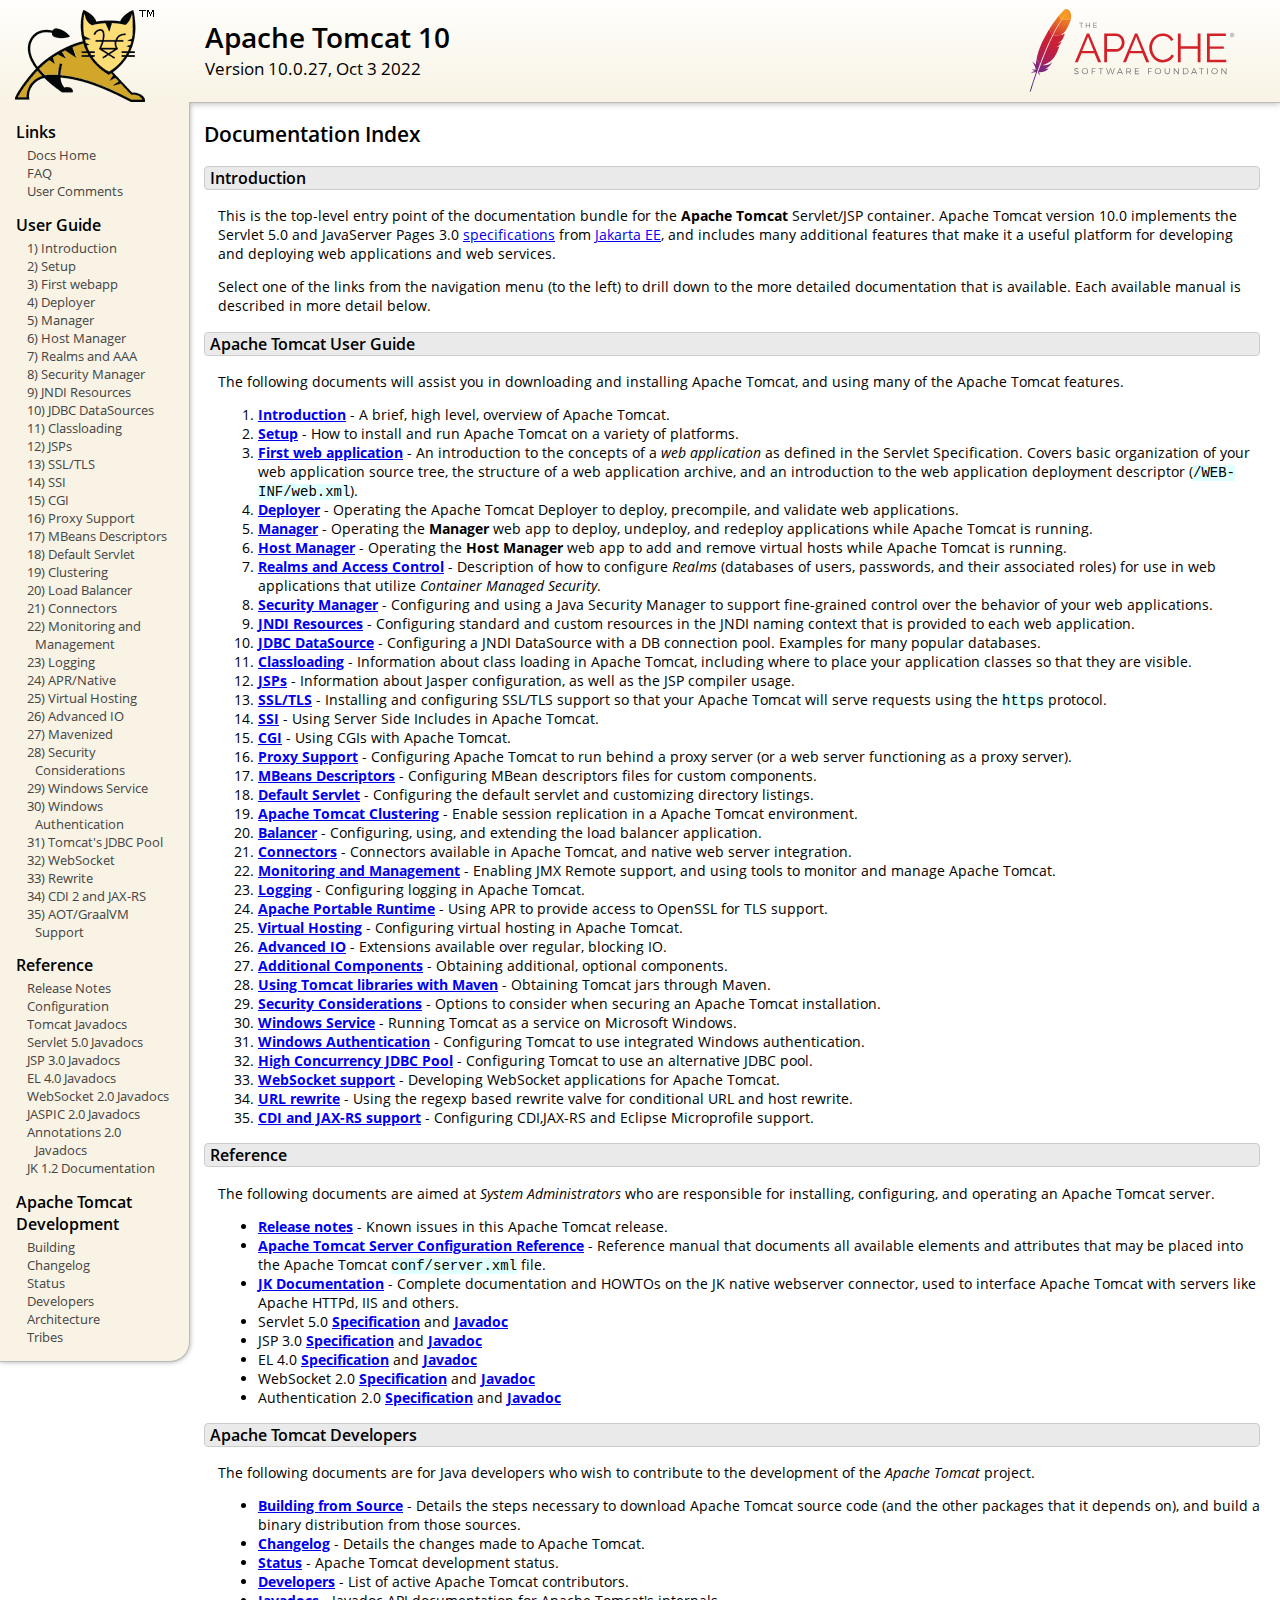
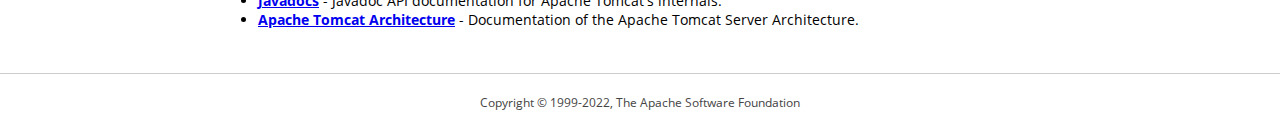
<file: apache-tomcat-10.0.27/webapps/docs/index.html>
<!DOCTYPE html SYSTEM "about:legacy-compat">
<html lang="en"><head><META http-equiv="Content-Type" content="text/html; charset=UTF-8"><link href="./images/docs-stylesheet.css" rel="stylesheet" type="text/css"><title>Apache Tomcat 10 (10.0.27) - Documentation Index</title><meta name="author" content="Craig R. McClanahan"><meta name="author" content="Remy Maucherat"><meta name="author" content="Yoav Shapira"></head><body><div id="wrapper"><header><div id="header"><div><div><div class="logo noPrint"><a href="https://tomcat.apache.org/"><img alt="Tomcat Home" src="./images/tomcat.png"></a></div><div style="height: 1px;"></div><div class="asfLogo noPrint"><a href="https://www.apache.org/" target="_blank"><img src="./images/asf-logo.svg" alt="The Apache Software Foundation" style="width: 266px; height: 83px;"></a></div><h1>Apache Tomcat 10</h1><div class="versionInfo">
            Version 10.0.27,
            <time datetime="2022-10-03">Oct 3 2022</time></div><div style="height: 1px;"></div><div style="clear: left;"></div></div></div></div></header><div id="middle"><div><div id="mainLeft" class="noprint"><div><nav><div><h2>Links</h2><ul><li><a href="index.html">Docs Home</a></li><li><a href="https://cwiki.apache.org/confluence/display/TOMCAT/FAQ">FAQ</a></li><li><a href="#comments_section">User Comments</a></li></ul></div><div><h2>User Guide</h2><ul><li><a href="introduction.html">1) Introduction</a></li><li><a href="setup.html">2) Setup</a></li><li><a href="appdev/index.html">3) First webapp</a></li><li><a href="deployer-howto.html">4) Deployer</a></li><li><a href="manager-howto.html">5) Manager</a></li><li><a href="host-manager-howto.html">6) Host Manager</a></li><li><a href="realm-howto.html">7) Realms and AAA</a></li><li><a href="security-manager-howto.html">8) Security Manager</a></li><li><a href="jndi-resources-howto.html">9) JNDI Resources</a></li><li><a href="jndi-datasource-examples-howto.html">10) JDBC DataSources</a></li><li><a href="class-loader-howto.html">11) Classloading</a></li><li><a href="jasper-howto.html">12) JSPs</a></li><li><a href="ssl-howto.html">13) SSL/TLS</a></li><li><a href="ssi-howto.html">14) SSI</a></li><li><a href="cgi-howto.html">15) CGI</a></li><li><a href="proxy-howto.html">16) Proxy Support</a></li><li><a href="mbeans-descriptors-howto.html">17) MBeans Descriptors</a></li><li><a href="default-servlet.html">18) Default Servlet</a></li><li><a href="cluster-howto.html">19) Clustering</a></li><li><a href="balancer-howto.html">20) Load Balancer</a></li><li><a href="connectors.html">21) Connectors</a></li><li><a href="monitoring.html">22) Monitoring and Management</a></li><li><a href="logging.html">23) Logging</a></li><li><a href="apr.html">24) APR/Native</a></li><li><a href="virtual-hosting-howto.html">25) Virtual Hosting</a></li><li><a href="aio.html">26) Advanced IO</a></li><li><a href="maven-jars.html">27) Mavenized</a></li><li><a href="security-howto.html">28) Security Considerations</a></li><li><a href="windows-service-howto.html">29) Windows Service</a></li><li><a href="windows-auth-howto.html">30) Windows Authentication</a></li><li><a href="jdbc-pool.html">31) Tomcat's JDBC Pool</a></li><li><a href="web-socket-howto.html">32) WebSocket</a></li><li><a href="rewrite.html">33) Rewrite</a></li><li><a href="cdi.html">34) CDI 2 and JAX-RS</a></li><li><a href="graal.html">35) AOT/GraalVM Support</a></li></ul></div><div><h2>Reference</h2><ul><li><a href="RELEASE-NOTES.txt">Release Notes</a></li><li><a href="config/index.html">Configuration</a></li><li><a href="api/index.html">Tomcat Javadocs</a></li><li><a href="servletapi/index.html">Servlet 5.0 Javadocs</a></li><li><a href="jspapi/index.html">JSP 3.0 Javadocs</a></li><li><a href="elapi/index.html">EL 4.0 Javadocs</a></li><li><a href="websocketapi/index.html">WebSocket 2.0 Javadocs</a></li><li><a href="jaspicapi/index.html">JASPIC 2.0 Javadocs</a></li><li><a href="annotationapi/index.html">Annotations 2.0 Javadocs</a></li><li><a href="https://tomcat.apache.org/connectors-doc/">JK 1.2 Documentation</a></li></ul></div><div><h2>Apache Tomcat Development</h2><ul><li><a href="building.html">Building</a></li><li><a href="changelog.html">Changelog</a></li><li><a href="https://cwiki.apache.org/confluence/display/TOMCAT/Tomcat+Versions">Status</a></li><li><a href="developers.html">Developers</a></li><li><a href="architecture/index.html">Architecture</a></li><li><a href="tribes/introduction.html">Tribes</a></li></ul></div></nav></div></div><div id="mainRight"><div id="content"><h2>Documentation Index</h2><h3 id="Introduction">Introduction</h3><div class="text">

<p>This is the top-level entry point of the documentation bundle for the
<strong>Apache Tomcat</strong> Servlet/JSP container.  Apache Tomcat version
10.0 implements the Servlet 5.0 and JavaServer Pages 3.0
<a href="https://cwiki.apache.org/confluence/display/TOMCAT/Specifications">specifications</a> from
<a href="https://jakarta.ee/">Jakarta EE</a>, and includes many
additional features that make it a useful platform for developing and deploying
web applications and web services.</p>

<p>Select one of the links from the navigation menu (to the left) to drill
down to the more detailed documentation that is available.  Each available
manual is described in more detail below.</p>

</div><h3 id="Apache_Tomcat_User_Guide">Apache Tomcat User Guide</h3><div class="text">

<p>The following documents will assist you in downloading and installing
Apache Tomcat, and using many of the Apache Tomcat features.</p>

<ol>
<li><a href="introduction.html"><strong>Introduction</strong></a> - A
    brief, high level, overview of Apache Tomcat.</li>
<li><a href="setup.html"><strong>Setup</strong></a> - How to install and run
    Apache Tomcat on a variety of platforms.</li>
<li><a href="appdev/index.html"><strong>First web application</strong></a>
    - An introduction to the concepts of a <em>web application</em> as defined
    in the Servlet Specification.  Covers basic organization of your web application
    source tree, the structure of a web application archive, and an
    introduction to the web application deployment descriptor
    (<code>/WEB-INF/web.xml</code>).</li>
<li><a href="deployer-howto.html"><strong>Deployer</strong></a> -
    Operating the Apache Tomcat Deployer to deploy, precompile, and validate web
    applications.</li>
<li><a href="manager-howto.html"><strong>Manager</strong></a> -
    Operating the <strong>Manager</strong> web app to deploy, undeploy, and
    redeploy applications while Apache Tomcat is running.</li>
<li><a href="host-manager-howto.html"><strong>Host Manager</strong></a> -
    Operating the <strong>Host Manager</strong> web app to add and remove
    virtual hosts while Apache Tomcat is running.</li>
<li><a href="realm-howto.html"><strong>Realms and Access Control</strong></a>
    - Description of how to configure <em>Realms</em> (databases of users,
    passwords, and their associated roles) for use in web applications that
    utilize <em>Container Managed Security</em>.</li>
<li><a href="security-manager-howto.html"><strong>Security Manager</strong></a>
    - Configuring and using a Java Security Manager to
    support fine-grained control over the behavior of your web applications.
    </li>
<li><a href="jndi-resources-howto.html"><strong>JNDI Resources</strong></a>
    - Configuring standard and custom resources in the JNDI naming context
    that is provided to each web application.</li>
<li><a href="jndi-datasource-examples-howto.html">
    <strong>JDBC DataSource</strong></a>
    - Configuring a JNDI DataSource with a DB connection pool.
    Examples for many popular databases.</li>
<li><a href="class-loader-howto.html"><strong>Classloading</strong></a>
    - Information about class loading in Apache Tomcat, including where to place
    your application classes so that they are visible.</li>
<li><a href="jasper-howto.html"><strong>JSPs</strong></a>
    - Information about Jasper configuration, as well as the JSP compiler
    usage.</li>
<li><a href="ssl-howto.html"><strong>SSL/TLS</strong></a> -
    Installing and configuring SSL/TLS support so that your Apache Tomcat will
    serve requests using the <code>https</code> protocol.</li>
<li><a href="ssi-howto.html"><strong>SSI</strong></a> -
    Using Server Side Includes in Apache Tomcat.</li>
<li><a href="cgi-howto.html"><strong>CGI</strong></a> -
    Using CGIs with Apache Tomcat.</li>
<li><a href="proxy-howto.html"><strong>Proxy Support</strong></a> -
    Configuring Apache Tomcat to run behind a proxy server (or a web server
    functioning as a proxy server).</li>
<li><a href="mbeans-descriptors-howto.html"><strong>MBeans Descriptors</strong></a> -
    Configuring MBean descriptors files for custom components.</li>
<li><a href="default-servlet.html"><strong>Default Servlet</strong></a> -
    Configuring the default servlet and customizing directory listings.</li>
<li><a href="cluster-howto.html"><strong>Apache Tomcat Clustering</strong></a> -
    Enable session replication in a Apache Tomcat environment.</li>
<li><a href="balancer-howto.html"><strong>Balancer</strong></a> -
    Configuring, using, and extending the load balancer application.</li>
<li><a href="connectors.html"><strong>Connectors</strong></a> -
    Connectors available in Apache Tomcat, and native web server integration.</li>
<li><a href="monitoring.html"><strong>Monitoring and Management</strong></a> -
    Enabling JMX Remote support, and using tools to monitor and manage Apache Tomcat.</li>
<li><a href="logging.html"><strong>Logging</strong></a> -
    Configuring logging in Apache Tomcat.</li>
<li><a href="apr.html"><strong>Apache Portable Runtime</strong></a> -
    Using APR to provide access to OpenSSL for TLS support.</li>
<li><a href="virtual-hosting-howto.html"><strong>Virtual Hosting</strong></a> -
    Configuring virtual hosting in Apache Tomcat.</li>
<li><a href="aio.html"><strong>Advanced IO</strong></a> -
    Extensions available over regular, blocking IO.</li>
<li><a href="extras.html"><strong>Additional Components</strong></a> -
    Obtaining additional, optional components.</li>
<li><a href="maven-jars.html"><strong>Using Tomcat libraries with Maven</strong></a> -
    Obtaining Tomcat jars through Maven.</li>
<li><a href="security-howto.html"><strong>Security Considerations</strong></a> -
    Options to consider when securing an Apache Tomcat installation.</li>
<li><a href="windows-service-howto.html"><strong>Windows Service</strong></a> -
    Running Tomcat as a service on Microsoft Windows.</li>
<li><a href="windows-auth-howto.html"><strong>Windows Authentication</strong></a> -
    Configuring Tomcat to use integrated Windows authentication.</li>
<li><a href="jdbc-pool.html"><strong>High Concurrency JDBC Pool</strong></a> -
    Configuring Tomcat to use an alternative JDBC pool.</li>
<li><a href="web-socket-howto.html"><strong>WebSocket support</strong></a> -
    Developing WebSocket applications for Apache Tomcat.</li>
<li><a href="rewrite.html"><strong>URL rewrite</strong></a> -
    Using the regexp based rewrite valve for conditional URL and host rewrite.</li>
<li><a href="cdi.html"><strong>CDI and JAX-RS support</strong></a> -
    Configuring CDI,JAX-RS and Eclipse Microprofile support.</li>
</ol>

</div><h3 id="Reference">Reference</h3><div class="text">

<p>The following documents are aimed at <em>System Administrators</em> who
are responsible for installing, configuring, and operating an Apache Tomcat server.
</p>
<ul>
<li><a href="RELEASE-NOTES.txt"><strong>Release notes</strong></a>
    - Known issues in this Apache Tomcat release.
    </li>
<li><a href="config/index.html"><strong>Apache Tomcat Server Configuration Reference</strong></a>
    - Reference manual that documents all available elements and attributes
      that may be placed into the Apache Tomcat <code>conf/server.xml</code> file.
    </li>
<li><a href="https://tomcat.apache.org/connectors-doc/index.html"><strong>JK Documentation</strong></a>
    - Complete documentation and HOWTOs on the JK native webserver connector,
      used to interface Apache Tomcat with servers like Apache HTTPd, IIS
      and others.</li>
<li>Servlet 5.0
    <a href="https://jakarta.ee/specifications/servlet/5.0/">
    <strong>Specification</strong></a> and
    <a href="https://jakarta.ee/specifications/servlet/5.0/apidocs">
    <strong>Javadoc</strong></a>
    </li>
<li>JSP 3.0
    <a href="https://jakarta.ee/specifications/pages/3.0/">
    <strong>Specification</strong></a> and
    <a href="https://jakarta.ee/specifications/pages/3.0/apidocs">
    <strong>Javadoc</strong></a>
    </li>
<li>EL 4.0
    <a href="https://jakarta.ee/specifications/expression-language/4.0/">
    <strong>Specification</strong></a> and
    <a href="https://jakarta.ee/specifications/expression-language/4.0/apidocs">
    <strong>Javadoc</strong></a>
    </li>
<li>WebSocket 2.0
    <a href="https://jakarta.ee/specifications/websocket/2.0/">
    <strong>Specification</strong></a> and
    <a href="https://jakarta.ee/specifications/websocket/2.0/apidocs">
    <strong>Javadoc</strong></a>
    </li>
<li>Authentication 2.0
    <a href="https://jakarta.ee/specifications/authentication/2.0/">
    <strong>Specification</strong></a> and
    <a href="https://jakarta.ee/specifications/authentication/2.0/apidocs">
    <strong>Javadoc</strong></a>
    </li>
</ul>

</div><h3 id="Apache_Tomcat_Developers">Apache Tomcat Developers</h3><div class="text">

<p>The following documents are for Java developers who wish to contribute to
the development of the <em>Apache Tomcat</em> project.</p>
<ul>
<li><a href="building.html"><strong>Building from Source</strong></a> -
    Details the steps necessary to download Apache Tomcat source code (and the
    other packages that it depends on), and build a binary distribution from
    those sources.
    </li>
<li><a href="changelog.html"><strong>Changelog</strong></a> - Details the
    changes made to Apache Tomcat.
    </li>
<li><a href="https://wiki.apache.org/tomcat/TomcatVersions"><strong>Status</strong></a> -
    Apache Tomcat development status.
    </li>
<li><a href="developers.html"><strong>Developers</strong></a> - List of active
    Apache Tomcat contributors.
    </li>
<li><a href="api/index.html"><strong>Javadocs</strong></a>
    - Javadoc API documentation for Apache Tomcat's internals.</li>
<li><a href="architecture/index.html"><strong>Apache Tomcat Architecture</strong></a>
    - Documentation of the Apache Tomcat Server Architecture.</li>
</ul>

</div></div></div></div></div><footer><div id="footer">
    Copyright &copy; 1999-2022, The Apache Software Foundation
    </div></footer></div></body></html>
</file>
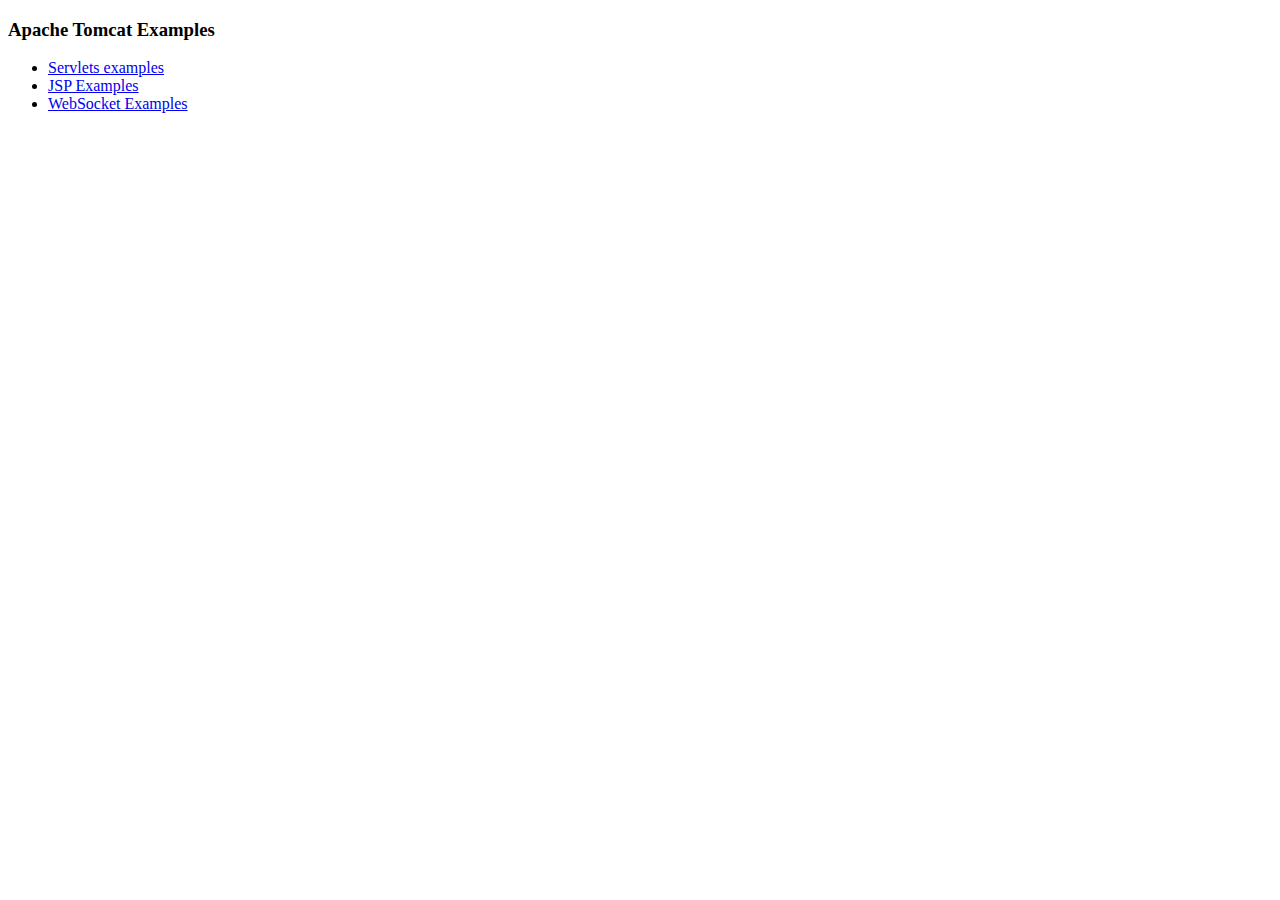
<file: apache-tomcat-10.0.27/webapps/examples/index.html>
<!--
  Licensed to the Apache Software Foundation (ASF) under one or more
  contributor license agreements.  See the NOTICE file distributed with
  this work for additional information regarding copyright ownership.
  The ASF licenses this file to You under the Apache License, Version 2.0
  (the "License"); you may not use this file except in compliance with
  the License.  You may obtain a copy of the License at

      http://www.apache.org/licenses/LICENSE-2.0

  Unless required by applicable law or agreed to in writing, software
  distributed under the License is distributed on an "AS IS" BASIS,
  WITHOUT WARRANTIES OR CONDITIONS OF ANY KIND, either express or implied.
  See the License for the specific language governing permissions and
  limitations under the License.
-->
<!DOCTYPE HTML><html lang="en"><head>
<meta charset="UTF-8">
<title>Apache Tomcat Examples</title>
</head>
<body>
<p>
<h3>Apache Tomcat Examples</H3>
<p></p>
<ul>
<li><a href="servlets">Servlets examples</a></li>
<li><a href="jsp">JSP Examples</a></li>
<li><a href="websocket/index.xhtml">WebSocket Examples</a></li>
</ul>
</body></html>
</file>
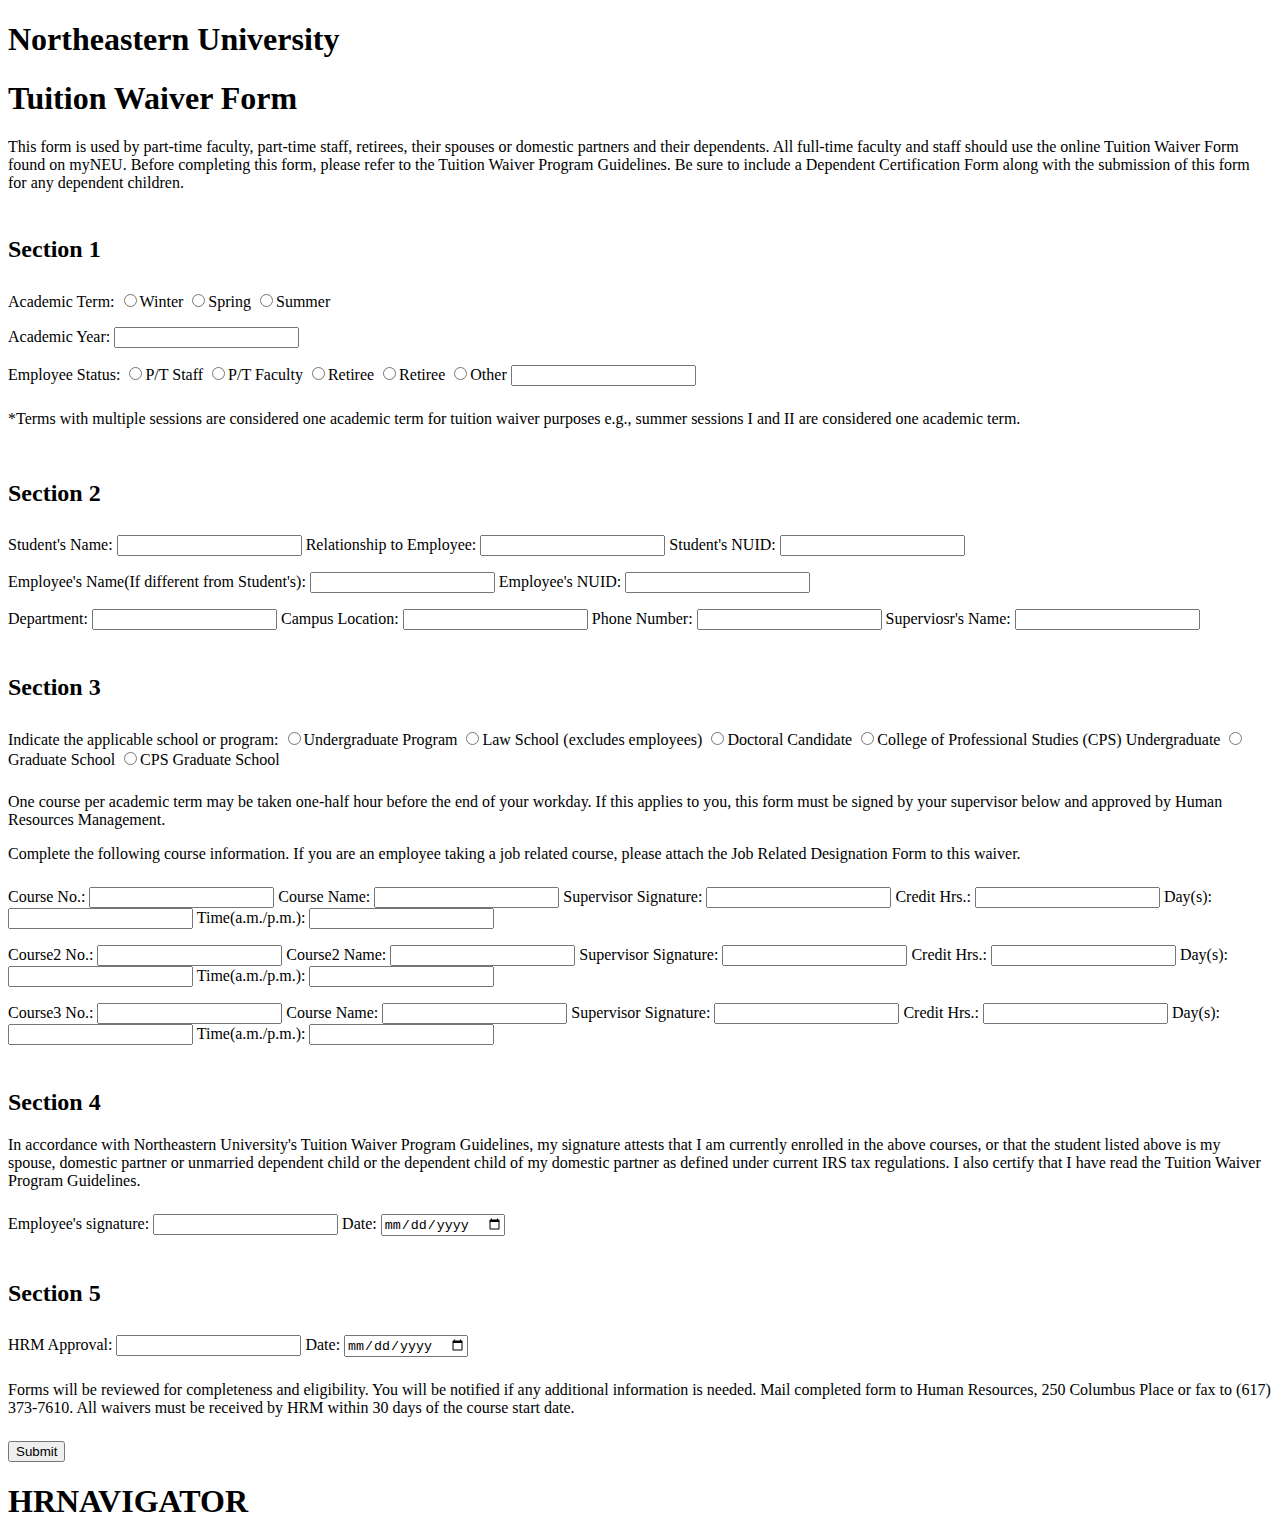
<file: Assignment1/webapps/Part4/index.html>
<!DOCTYPE html>
<html lang="en">
<head>
    <meta charset="UTF-8">
    <meta http-equiv="X-UA-Compatible" content="IE=edge">
    <meta name="viewport" content="width=device-width, initial-scale=1.0">
    <title>Part4</title>
    <link rel="stylesheet" href="./part4.css">
</head>
<body>
    <header>
        <h1 class="header__heading1">Northeastern University</h1>
        <h1 class="header__heading2">Tuition Waiver Form</h1>
        <p>This form is used by part-time faculty, part-time staff, retirees, their spouses or domestic partners and their dependents.
            All full-time faculty and staff should use the online Tuition Waiver Form found on myNEU. Before completing this form,
            please refer to the Tuition Waiver Program Guidelines. Be sure to include a Dependent Certification Form along with
            the submission of this form for any dependent children.</p>
    </header>
    <main>
        <form action="Form Submitted" method="post">
            <div class="section1">
                <h2>Section 1</h2>
                <div class="academic_term">
                    Academic Term:
                    <label for="academic_term--winter">
                        <input type="radio" id="academic_term--winter" name="Academic Term" value="Winter">Winter
                    </label>
                    <label for="academic_term--spring">
                        <input type="radio" id="academic_term--spring" name="Academic Term" value="Spring">Spring
                    </label>
                    <label for="academic_term--summer">
                        <input type="radio" id="academic_term--summer" name="Academic Term" value="Summer">Summer
                    </label>
                </div>
                <div class="accdemic_year">
                    <label for="academic_year">
                        Academic Year:
                        <input type="text" id="academic_year" name="Academic Year">
                    </label>
                </div>
                <div class="employee_status">
                    Employee Status:
                    <label for="P/T staff">
                        <input type="radio" id="P/T staff" name="Employee Status" value="Part time Staff">P/T Staff
                    </label>
                    <label for="P/T faculty">
                        <input type="radio" id="P/T faculty" name="Employee Status" value="Part time Faculty">P/T Faculty
                    </label>
                    <label for="retiree">
                        <input type="radio" id="retiree" name="Employee Status" value="Retiree">Retiree
                    </label>
                    <label for="retiree">
                        <input type="radio" id="retiree" name="Employee Status" value="Retiree">Retiree
                    </label>                    
                    <label for="other">
                        <input type="radio" id="other" name="Employee Status" value="other">Other
                        <label for="employee_status--other">
                            <input type="text" id="employee_status--other" name="Other Status">
                        </label>
                    </label>
                </div>
                <p>*Terms with multiple sessions are considered one academic term for tuition waiver purposes e.g., summer sessions I and II are considered one academic term.</p>
            </div>

            <div class="section2">
                <h2>Section 2</h2>
                <div>
                    <label for="student_name">
                        Student's Name:
                        <input type="text" id="student_name" name="Student's Name">
                    </label>
                    <label for="relationship_to_employee">
                        Relationship to Employee:
                        <input type="text" id="relationship_to_employee" name="Relationship to Employee">
                    </label>
                    <label for="student_NUID">
                        Student's NUID:
                        <input type="text" id="student_NUID" name="Student's NUID">
                    </label>
                </div>

                <div>
                    <label for="employee_name">
                        Employee's Name(If different from Student's):
                        <input type="text" id="employee_name" name="Employee's Name">
                    </label>
                    <label for="employee_NUID">
                        Employee's NUID:
                        <input type="text" id="employee_NUID" name="Employee's NUID">
                    </label>
                </div>

                <div>
                    <label for="department">
                        Department:
                        <input type="text" id="department" name="Department">
                    </label>
                    <label for="campus">
                        Campus Location:
                        <input type="text" id="campus" name="Campus Location">
                    </label>
                    <label for="phone_number">
                        Phone Number:
                        <input type="text" id="phone_number" name="Phone Number">
                    </label>
                    <label for="supervisor_name">
                        Superviosr's Name:
                        <input type="text" id="supervisor_name" name="Supervisor's Name">
                    </label>
                </div>

            </div>
            
            <div class="section3">
                <h2>Section 3</h2>
                <div class="school_or_program">
                    Indicate the applicable school or program:
                    <label for="undergraduate program">
                        <input type="radio" id="undergraduate program" name="Applicable School or Program" value="Undergraduate Program">Undergraduate Program
                    </label>
                    <label for="law school">
                        <input type="radio" id="law school"name="Applicable School or Program" value="Law School (excludes employees)">Law School (excludes employees)
                    </label>
                    <label for="doctoral candidate">
                        <input type="radio" id="doctoral candidate" name="Applicable School or Program" value="Doctoral Candidate">Doctoral Candidate
                    </label>
                    <label for="CPS Undergraduate">
                        <input type="radio" id="CPS Undergraduate" name="Applicable School or Program" value="College of Professional Studies (CPS) Undergraduate">College of Professional Studies (CPS) Undergraduate
                    </label>
                    <label for="graduate school">
                        <input type="radio" id="graduate school" name="Applicable School or Program" value="Graduate School">Graduate School
                    </label>
                    <label for="CPS graduate school">
                        <input type="radio" id="CPS graduate school" name="Applicable School or Program" value="CPS Graduate School">CPS Graduate School
                    </label>
                </div>
                <p>One course per academic term may be taken one-half hour before the end of your workday. If this applies to you, this
                    form must be signed by your supervisor below and approved by Human Resources Management.</p>
                <p>Complete the following course information. If you are an employee taking a job related course, please attach the Job
                    Related Designation Form to this waiver. </p>
                <div>
                    <label for="course1 no">
                        Course No.:
                        <input type="text" id="course1 no" name="Course1 No.">
                    </label>
                    <label for="course1 name">
                        Course Name:
                        <input type="text" id="course1 name" name="Course1 Name">
                    </label>
                    <label for="supervisor signature1">
                        Supervisor Signature:
                        <input type="text" id="supervisor signature1" name="Course1 Supervisor Signature">
                    </label>
                    <label for="credit hours1">
                        Credit Hrs.:
                        <input type="text" id="credit hours1" name="Course1 Credit Hours">
                    </label>
                    <label for="course1 days">
                        Day(s):
                        <input type="text" id="course1 days" name="Course1 Days">
                    </label>
                    <label for="time1">
                        Time(a.m./p.m.):
                        <input type="text" id="time1" name="Course1 Time(a.m./p.m.)">
                    </label>
                </div>
                <div>
                    <label for="course2 no">
                        Course2 No.:
                        <input type="text" id="course2 no" name="Course2 No.">
                    </label>
                    <label for="course2 name">
                        Course2 Name:
                        <input type="text" id="course2 name" name="Course2 Name">
                    </label>
                    <label for="supervisor signature2">
                        Supervisor Signature:
                        <input type="text" id="supervisor signature2" name="Course2 Supervisor Signature">
                    </label>
                    <label for="credit hours2">
                        Credit Hrs.:
                        <input type="text" id="credit hours2" name="Course2 Credit Hours">
                    </label>
                    <label for="course2 days">
                        Day(s):
                        <input type="text" id="course2 days" name="Course2 Days">
                    </label>
                    <label for="time2">
                        Time(a.m./p.m.):
                        <input type="text" id="time2" name="Course2 Time(a.m./p.m.):">
                    </label>
                </div>
                <div>
                    <label for="course3 no">
                        Course3 No.:
                        <input type="text" id="course3 no" name="Course3 No.">
                    </label>
                    <label for="course3 name">
                        Course Name:
                        <input type="text" id="course3 name" name="Course3 Name">
                    </label>
                    <label for="supervisor signature3">
                        Supervisor Signature:
                        <input type="text" id="supervisor signature3" name="Course3 Supervisor Signature">
                    </label>
                    <label for="credit hours3">
                        Credit Hrs.:
                        <input type="text" id="credit hours3" name="Course3 Credit Hours">
                    </label>
                    <label for="course3 days">
                        Day(s):
                        <input type="text" id="course3 days" name="Course3 Days">
                    </label>
                    <label for="time">
                        Time(a.m./p.m.):
                        <input type="text" id="time" name="Course3 Time(a.m./p.m.)">
                    </label>
                </div>
            </div>

            <div class="section4">
                <h2>Section 4</h2>
                <p>In accordance with Northeastern University's Tuition Waiver Program Guidelines, my signature attests that I am
                    currently enrolled in the above courses, or that the student listed above is my spouse, domestic partner or
                    unmarried dependent child or the dependent child of my domestic partner as defined under current IRS tax
                    regulations. I also certify that I have read the Tuition Waiver Program Guidelines.
                </p>
                <div>
                    <label for="employee signature">
                        Employee's signature:
                        <input type="text" id="employee signature" name="Employee's Signature">
                    </label>
                    <label for="employee signature date">
                        Date:
                        <input type="date" id="employee signature date" name="Employee's Signature Date">
                    </label>
                </div>
            </div>

            <div class="section5">
                <h2>Section 5</h2>
                <div>
                    <label for="hrm approval">
                        HRM Approval:
                        <input type="text" id="hrm approval" name="HRM Approval">
                    </label>
                    <label for="hrm approval date">
                        Date:
                        <input type="date" id="hrm approval date" name="HRM Approval Date">
                    </label>
                </div>
                <p>Forms will be reviewed for completeness and eligibility. You will be notified if any additional information is needed. Mail completed form to
                    Human Resources, 250 Columbus Place or fax to (617) 373-7610. All waivers must be received by HRM within 30 days
                    of the course start date. </p>
            </div>
            <input type="submit" value="Submit">
        </form>

    </main>
    <footer>
        <h1>HRNAVIGATOR</h1>
    </footer>
    
</body>
</html>
</file>
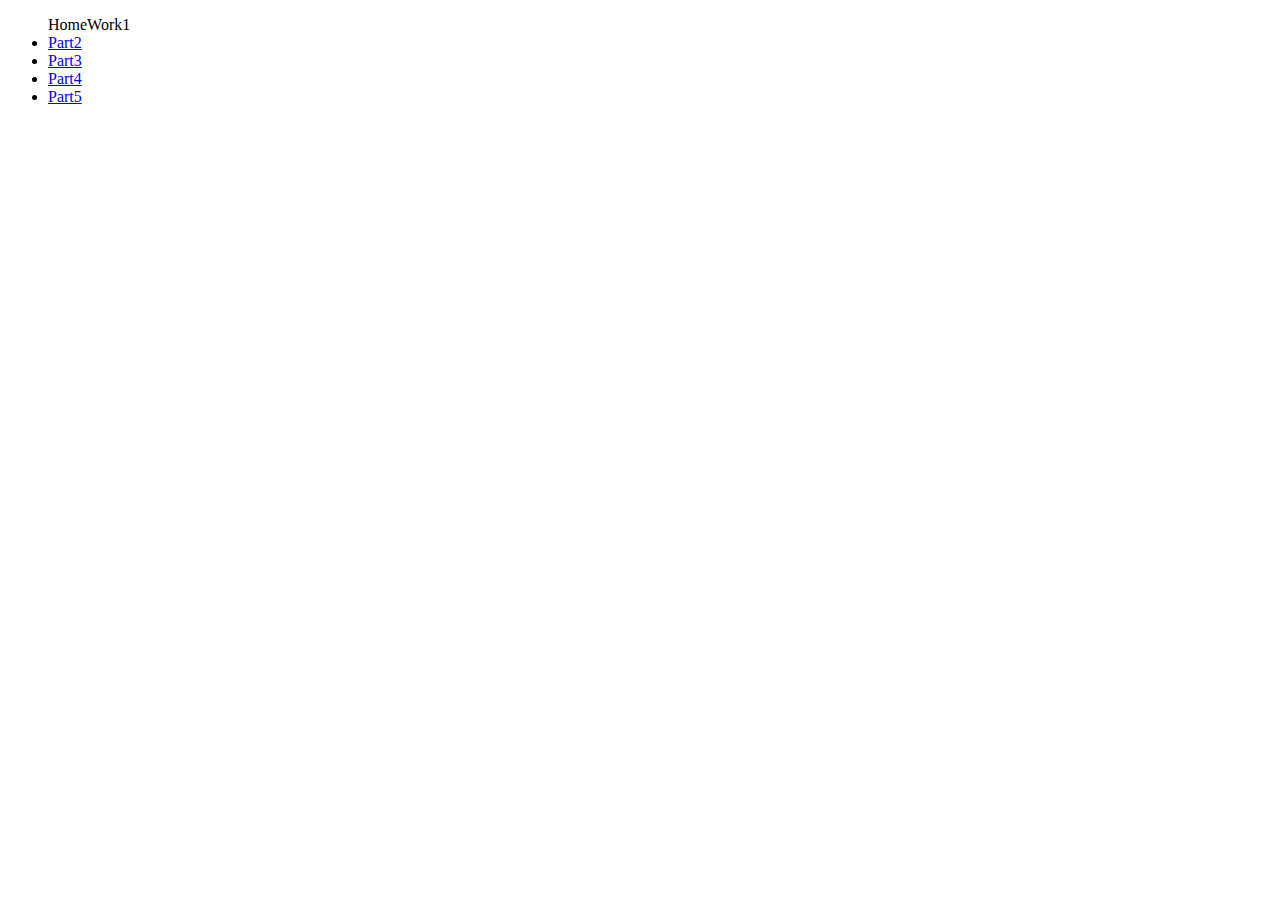
<file: Assignment1/webapps/ROOT/index.html>
<!DOCTYPE html>
<html lang="en">
<head>
    <meta charset="UTF-8">
    <meta http-equiv="X-UA-Compatible" content="IE=edge">
    <meta name="viewport" content="width=device-width, initial-scale=1.0">
    <title>HomeWork1</title>
</head>
<body>
    <main>
        <ul>
            HomeWork1
            <li><a href="Part2">Part2</a></li>
            <li><a href="Part3">Part3</a></li>
            <li><a href="Part4">Part4</a></li>
            <li><a href="Part5">Part5</a></li>
        </ul>
    </main>
</body>
</html>
</file>
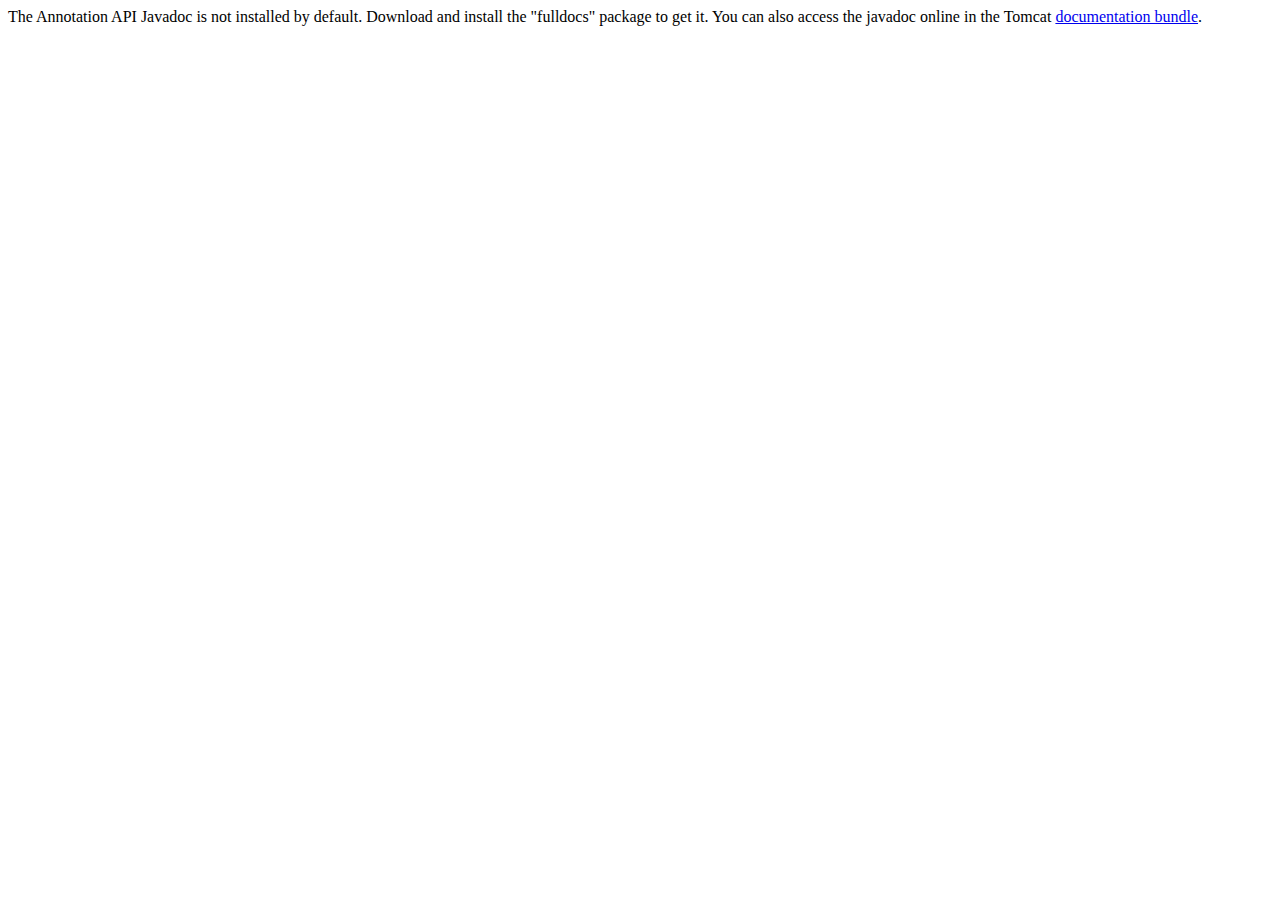
<file: apache-tomcat-10.0.27/webapps/docs/annotationapi/index.html>
<!--
  Licensed to the Apache Software Foundation (ASF) under one or more
  contributor license agreements.  See the NOTICE file distributed with
  this work for additional information regarding copyright ownership.
  The ASF licenses this file to You under the Apache License, Version 2.0
  (the "License"); you may not use this file except in compliance with
  the License.  You may obtain a copy of the License at

      http://www.apache.org/licenses/LICENSE-2.0

  Unless required by applicable law or agreed to in writing, software
  distributed under the License is distributed on an "AS IS" BASIS,
  WITHOUT WARRANTIES OR CONDITIONS OF ANY KIND, either express or implied.
  See the License for the specific language governing permissions and
  limitations under the License.
-->
<!DOCTYPE html>
<html>
<head>
    <meta charset="UTF-8" />
    <title>API docs</title>
</head>

<body>

The Annotation API Javadoc is not installed by default. Download and install
the "fulldocs" package to get it.

You can also access the javadoc online in the Tomcat
<a href="https://tomcat.apache.org/tomcat-10.0-doc/">
    documentation bundle</a>.

</body>
</html>
</file>
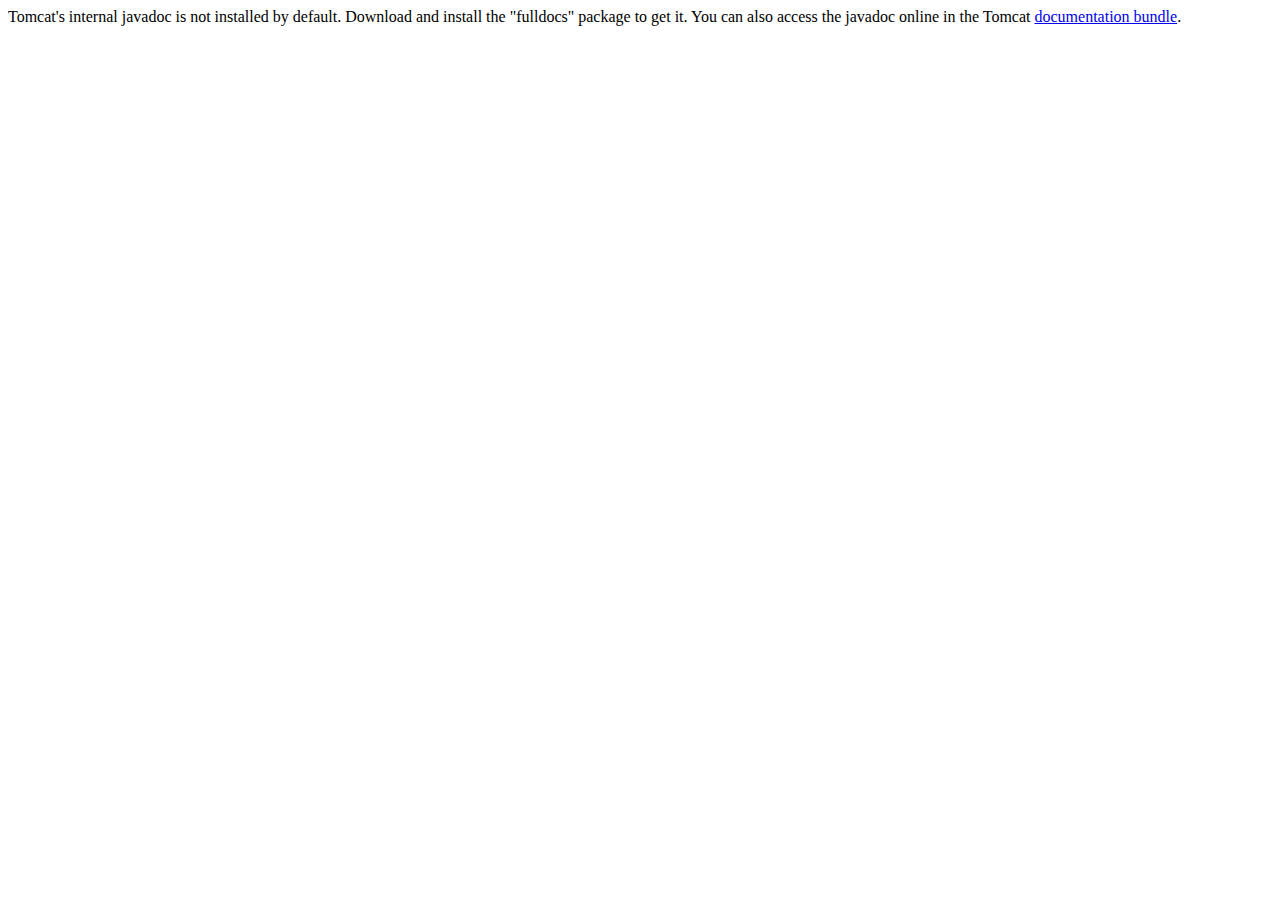
<file: apache-tomcat-10.0.27/webapps/docs/api/index.html>
<!--
  Licensed to the Apache Software Foundation (ASF) under one or more
  contributor license agreements.  See the NOTICE file distributed with
  this work for additional information regarding copyright ownership.
  The ASF licenses this file to You under the Apache License, Version 2.0
  (the "License"); you may not use this file except in compliance with
  the License.  You may obtain a copy of the License at

      http://www.apache.org/licenses/LICENSE-2.0

  Unless required by applicable law or agreed to in writing, software
  distributed under the License is distributed on an "AS IS" BASIS,
  WITHOUT WARRANTIES OR CONDITIONS OF ANY KIND, either express or implied.
  See the License for the specific language governing permissions and
  limitations under the License.
-->
<!DOCTYPE html>
<html>
    <head>
    <meta charset="UTF-8" />
    <title>API docs</title>
</head>

<body>

Tomcat's internal javadoc is not installed by default. Download and install
the "fulldocs" package to get it.

You can also access the javadoc online in the Tomcat
<a href="https://tomcat.apache.org/tomcat-10.0-doc/">
documentation bundle</a>.

</body>
</html>
</file>
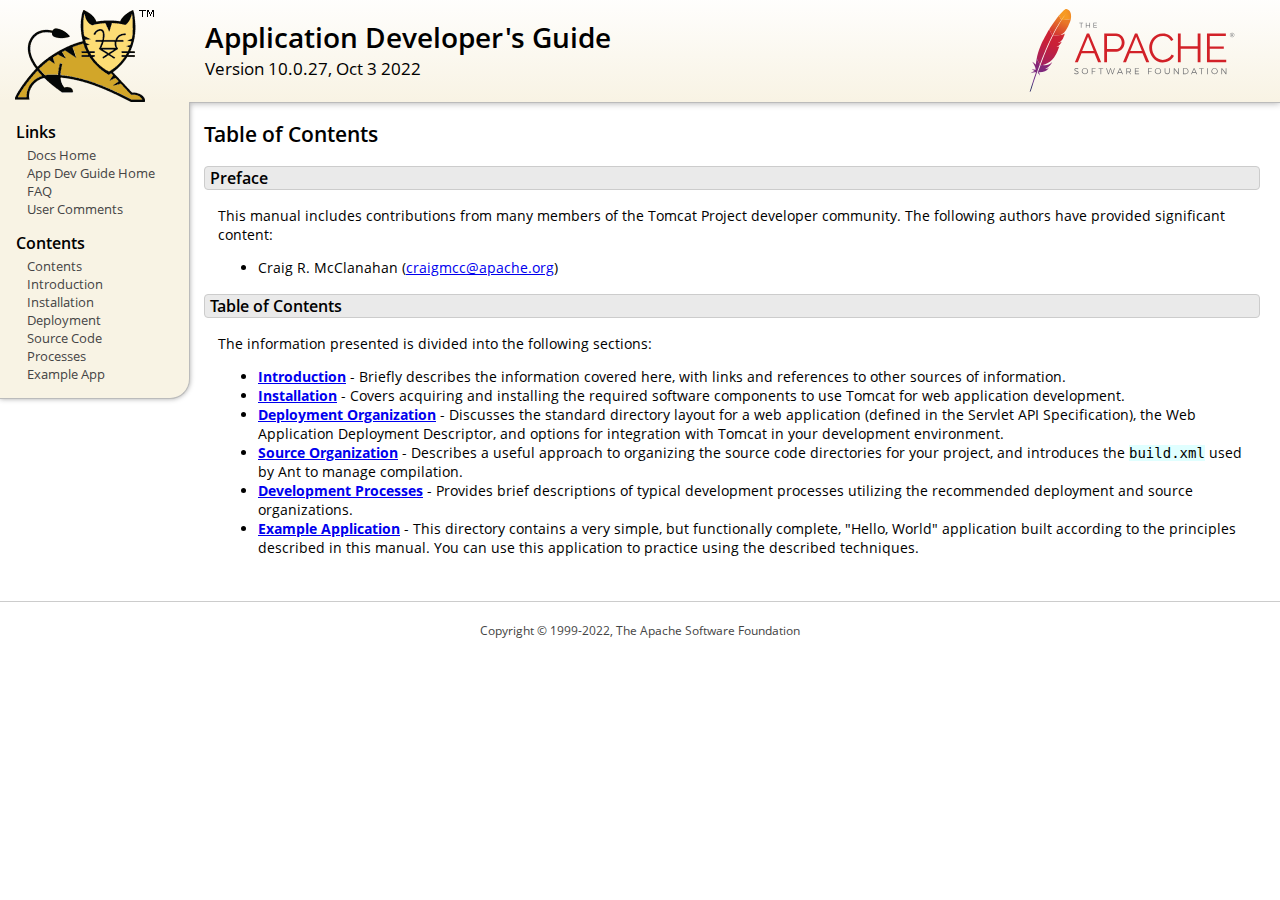
<file: apache-tomcat-10.0.27/webapps/docs/appdev/index.html>
<!DOCTYPE html SYSTEM "about:legacy-compat">
<html lang="en"><head><META http-equiv="Content-Type" content="text/html; charset=UTF-8"><link href="../images/docs-stylesheet.css" rel="stylesheet" type="text/css"><title>Application Developer's Guide (10.0.27) - Table of Contents</title><meta name="author" content="Craig R. McClanahan"></head><body><div id="wrapper"><header><div id="header"><div><div><div class="logo noPrint"><a href="https://tomcat.apache.org/"><img alt="Tomcat Home" src="../images/tomcat.png"></a></div><div style="height: 1px;"></div><div class="asfLogo noPrint"><a href="https://www.apache.org/" target="_blank"><img src="../images/asf-logo.svg" alt="The Apache Software Foundation" style="width: 266px; height: 83px;"></a></div><h1>Application Developer's Guide</h1><div class="versionInfo">
            Version 10.0.27,
            <time datetime="2022-10-03">Oct 3 2022</time></div><div style="height: 1px;"></div><div style="clear: left;"></div></div></div></div></header><div id="middle"><div><div id="mainLeft" class="noprint"><div><nav><div><h2>Links</h2><ul><li><a href="../index.html">Docs Home</a></li><li><a href="index.html">App Dev Guide Home</a></li><li><a href="https://cwiki.apache.org/confluence/display/TOMCAT/FAQ">FAQ</a></li><li><a href="#comments_section">User Comments</a></li></ul></div><div><h2>Contents</h2><ul><li><a href="index.html">Contents</a></li><li><a href="introduction.html">Introduction</a></li><li><a href="installation.html">Installation</a></li><li><a href="deployment.html">Deployment</a></li><li><a href="source.html">Source Code</a></li><li><a href="processes.html">Processes</a></li><li><a href="sample/">Example App</a></li></ul></div></nav></div></div><div id="mainRight"><div id="content"><h2>Table of Contents</h2><h3 id="Preface">Preface</h3><div class="text">

<p>This manual includes contributions from many members of the Tomcat Project
developer community.  The following authors have provided significant content:
</p>
<ul>
<li>Craig R. McClanahan
    (<a href="mailto:craigmcc@apache.org">craigmcc@apache.org</a>)</li>
</ul>

</div><h3 id="Table_of_Contents">Table of Contents</h3><div class="text">

<p>The information presented is divided into the following sections:</p>
<ul>
<li><a href="introduction.html"><strong>Introduction</strong></a> -
    Briefly describes the information covered here, with
    links and references to other sources of information.</li>
<li><a href="installation.html"><strong>Installation</strong></a> -
    Covers acquiring and installing the required software
    components to use Tomcat for web application development.</li>
<li><a href="deployment.html"><strong>Deployment Organization</strong></a> -
    Discusses the standard directory layout for a web application
    (defined in the Servlet API Specification), the Web Application
    Deployment Descriptor, and options for integration with Tomcat
    in your development environment.</li>
<li><a href="source.html"><strong>Source Organization</strong></a> -
    Describes a useful approach to organizing the source code
    directories for your project, and introduces the
    <code>build.xml</code> used by Ant to manage compilation.</li>
<li><a href="processes.html"><strong>Development Processes</strong></a> -
    Provides brief descriptions of typical development processes
    utilizing the recommended deployment and source organizations.</li>
<li><a href="sample/" target="_blank"><strong>Example Application</strong></a> -
    This directory contains a very simple, but functionally complete,
    "Hello, World" application built according to the principles
    described in this manual.  You can use this application to
    practice using the described techniques.</li>
</ul>

</div></div></div></div></div><footer><div id="footer">
    Copyright &copy; 1999-2022, The Apache Software Foundation
    </div></footer></div></body></html>
</file>
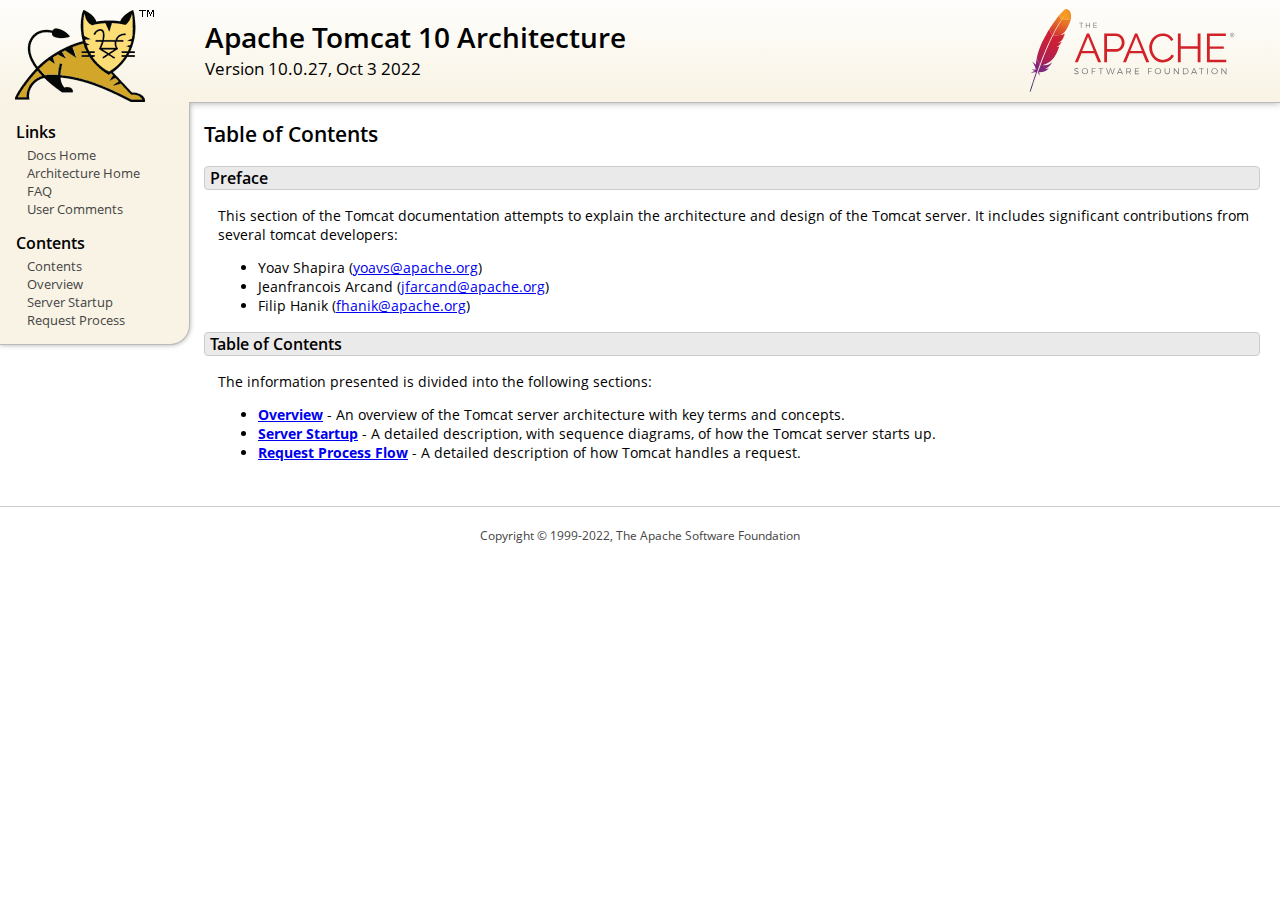
<file: apache-tomcat-10.0.27/webapps/docs/architecture/index.html>
<!DOCTYPE html SYSTEM "about:legacy-compat">
<html lang="en"><head><META http-equiv="Content-Type" content="text/html; charset=UTF-8"><link href="../images/docs-stylesheet.css" rel="stylesheet" type="text/css"><title>Apache Tomcat 10 Architecture (10.0.27) - Table of Contents</title><meta name="author" content="Yoav Shapira"></head><body><div id="wrapper"><header><div id="header"><div><div><div class="logo noPrint"><a href="https://tomcat.apache.org/"><img alt="Tomcat Home" src="../images/tomcat.png"></a></div><div style="height: 1px;"></div><div class="asfLogo noPrint"><a href="https://www.apache.org/" target="_blank"><img src="../images/asf-logo.svg" alt="The Apache Software Foundation" style="width: 266px; height: 83px;"></a></div><h1>Apache Tomcat 10 Architecture</h1><div class="versionInfo">
            Version 10.0.27,
            <time datetime="2022-10-03">Oct 3 2022</time></div><div style="height: 1px;"></div><div style="clear: left;"></div></div></div></div></header><div id="middle"><div><div id="mainLeft" class="noprint"><div><nav><div><h2>Links</h2><ul><li><a href="../index.html">Docs Home</a></li><li><a href="index.html">Architecture Home</a></li><li><a href="https://cwiki.apache.org/confluence/display/TOMCAT/FAQ">FAQ</a></li><li><a href="#comments_section">User Comments</a></li></ul></div><div><h2>Contents</h2><ul><li><a href="index.html">Contents</a></li><li><a href="overview.html">Overview</a></li><li><a href="startup.html">Server Startup</a></li><li><a href="requestProcess.html">Request Process</a></li></ul></div></nav></div></div><div id="mainRight"><div id="content"><h2>Table of Contents</h2><h3 id="Preface">Preface</h3><div class="text">

<p>This section of the Tomcat documentation attempts to explain
the architecture and design of the Tomcat server.  It includes significant
contributions from several tomcat developers:
</p>
<ul>
<li>Yoav Shapira
    (<a href="mailto:yoavs@apache.org">yoavs@apache.org</a>)</li>
<li>Jeanfrancois Arcand
    (<a href="mailto:jfarcand@apache.org">jfarcand@apache.org</a>)</li>
<li>Filip Hanik
    (<a href="mailto:fhanik@apache.org">fhanik@apache.org</a>)</li>
</ul>

</div><h3 id="Table_of_Contents">Table of Contents</h3><div class="text">

<p>The information presented is divided into the following sections:</p>
<ul>
<li><a href="overview.html"><strong>Overview</strong></a> -
    An overview of the Tomcat server architecture with key terms
    and concepts.</li>
<li><a href="startup.html"><strong>Server Startup</strong></a> -
    A detailed description, with sequence diagrams, of how the Tomcat
    server starts up.</li>
<li><a href="requestProcess.html"><strong>Request Process Flow</strong></a> -
    A detailed description of how Tomcat handles a request.</li>
</ul>

</div></div></div></div></div><footer><div id="footer">
    Copyright &copy; 1999-2022, The Apache Software Foundation
    </div></footer></div></body></html>
</file>
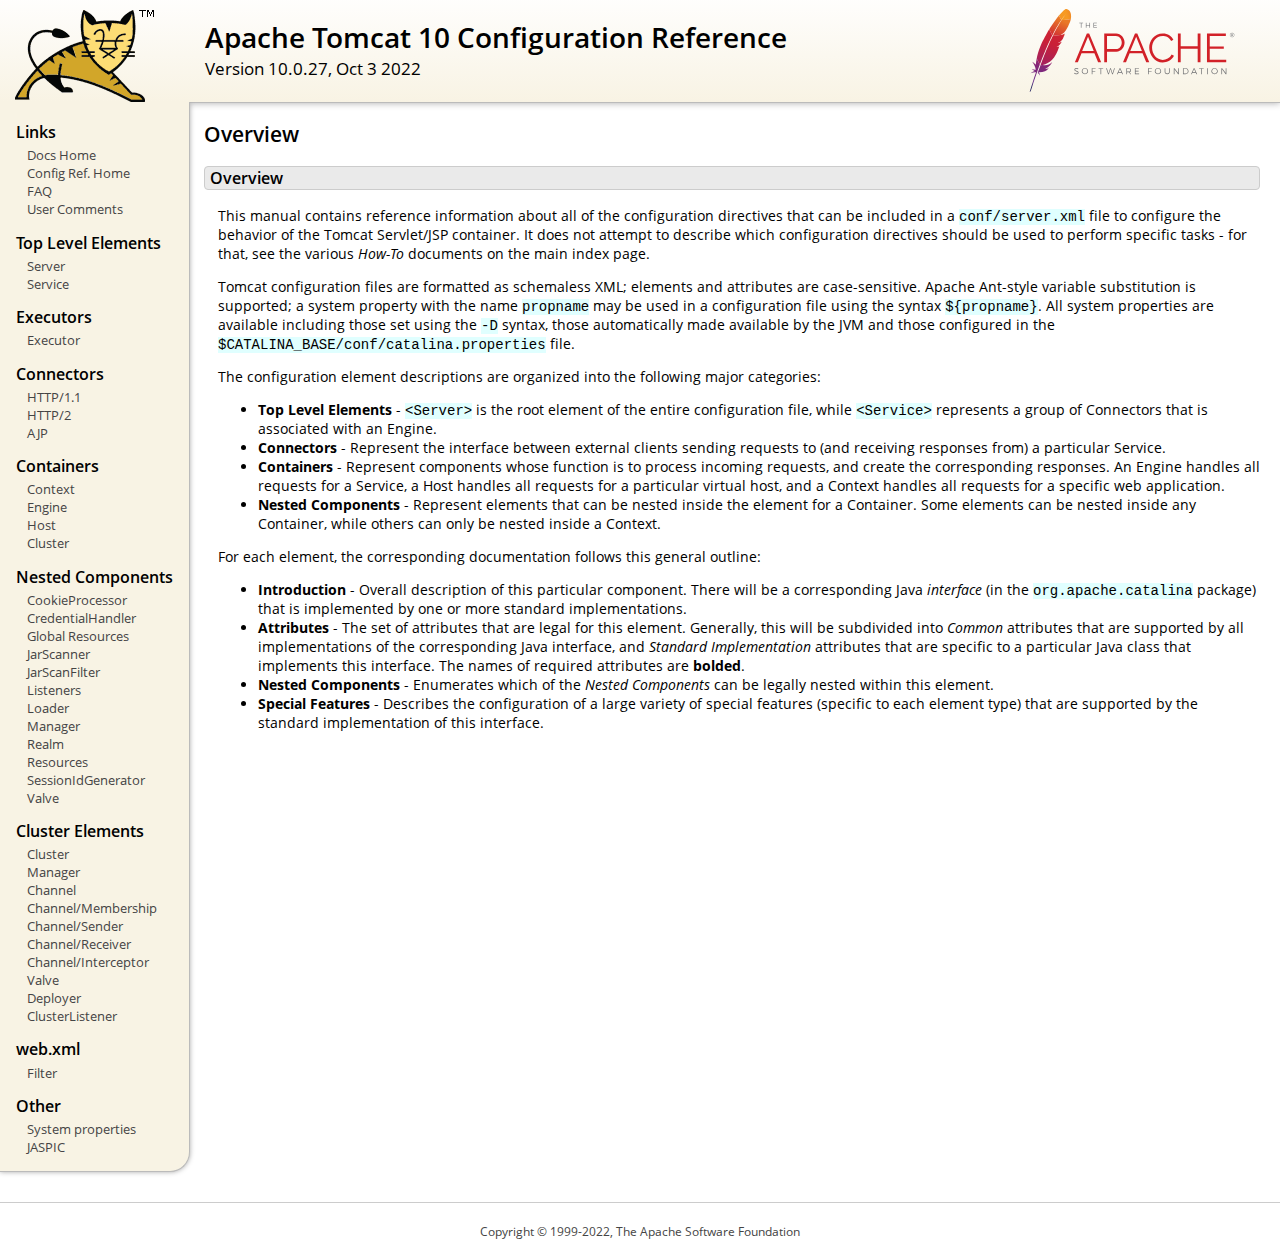
<file: apache-tomcat-10.0.27/webapps/docs/config/index.html>
<!DOCTYPE html SYSTEM "about:legacy-compat">
<html lang="en"><head><META http-equiv="Content-Type" content="text/html; charset=UTF-8"><link href="../images/docs-stylesheet.css" rel="stylesheet" type="text/css"><title>Apache Tomcat 10 Configuration Reference (10.0.27) - Overview</title><meta name="author" content="Craig R. McClanahan"></head><body><div id="wrapper"><header><div id="header"><div><div><div class="logo noPrint"><a href="https://tomcat.apache.org/"><img alt="Tomcat Home" src="../images/tomcat.png"></a></div><div style="height: 1px;"></div><div class="asfLogo noPrint"><a href="https://www.apache.org/" target="_blank"><img src="../images/asf-logo.svg" alt="The Apache Software Foundation" style="width: 266px; height: 83px;"></a></div><h1>Apache Tomcat 10 Configuration Reference</h1><div class="versionInfo">
            Version 10.0.27,
            <time datetime="2022-10-03">Oct 3 2022</time></div><div style="height: 1px;"></div><div style="clear: left;"></div></div></div></div></header><div id="middle"><div><div id="mainLeft" class="noprint"><div><nav><div><h2>Links</h2><ul><li><a href="../index.html">Docs Home</a></li><li><a href="index.html">Config Ref. Home</a></li><li><a href="https://cwiki.apache.org/confluence/display/TOMCAT/FAQ">FAQ</a></li><li><a href="#comments_section">User Comments</a></li></ul></div><div><h2>Top Level Elements</h2><ul><li><a href="server.html">Server</a></li><li><a href="service.html">Service</a></li></ul></div><div><h2>Executors</h2><ul><li><a href="executor.html">Executor</a></li></ul></div><div><h2>Connectors</h2><ul><li><a href="http.html">HTTP/1.1</a></li><li><a href="http2.html">HTTP/2</a></li><li><a href="ajp.html">AJP</a></li></ul></div><div><h2>Containers</h2><ul><li><a href="context.html">Context</a></li><li><a href="engine.html">Engine</a></li><li><a href="host.html">Host</a></li><li><a href="cluster.html">Cluster</a></li></ul></div><div><h2>Nested Components</h2><ul><li><a href="cookie-processor.html">CookieProcessor</a></li><li><a href="credentialhandler.html">CredentialHandler</a></li><li><a href="globalresources.html">Global Resources</a></li><li><a href="jar-scanner.html">JarScanner</a></li><li><a href="jar-scan-filter.html">JarScanFilter</a></li><li><a href="listeners.html">Listeners</a></li><li><a href="loader.html">Loader</a></li><li><a href="manager.html">Manager</a></li><li><a href="realm.html">Realm</a></li><li><a href="resources.html">Resources</a></li><li><a href="sessionidgenerator.html">SessionIdGenerator</a></li><li><a href="valve.html">Valve</a></li></ul></div><div><h2>Cluster Elements</h2><ul><li><a href="cluster.html">Cluster</a></li><li><a href="cluster-manager.html">Manager</a></li><li><a href="cluster-channel.html">Channel</a></li><li><a href="cluster-membership.html">Channel/Membership</a></li><li><a href="cluster-sender.html">Channel/Sender</a></li><li><a href="cluster-receiver.html">Channel/Receiver</a></li><li><a href="cluster-interceptor.html">Channel/Interceptor</a></li><li><a href="cluster-valve.html">Valve</a></li><li><a href="cluster-deployer.html">Deployer</a></li><li><a href="cluster-listener.html">ClusterListener</a></li></ul></div><div><h2>web.xml</h2><ul><li><a href="filter.html">Filter</a></li></ul></div><div><h2>Other</h2><ul><li><a href="systemprops.html">System properties</a></li><li><a href="jaspic.html">JASPIC</a></li></ul></div></nav></div></div><div id="mainRight"><div id="content"><h2>Overview</h2><h3 id="Overview">Overview</h3><div class="text">

<p>This manual contains reference information about all of the configuration
directives that can be included in a <code>conf/server.xml</code> file to
configure the behavior of the Tomcat Servlet/JSP container.  It does not
attempt to describe which configuration directives should be used to perform
specific tasks - for that, see the various <em>How-To</em> documents on the
main index page.</p>

<p>Tomcat configuration files are formatted as schemaless XML; elements and
attributes are case-sensitive. Apache Ant-style variable substitution
is supported; a system property with the name <code>propname</code> may be
used in a configuration file using the syntax <code>${propname}</code>. All
system properties are available including those set using the <code>-D</code>
syntax, those automatically made available by the JVM and those configured in
the <code>$CATALINA_BASE/conf/catalina.properties</code> file.
</p>

<p>The configuration element descriptions are organized into the following
major categories:</p>
<ul>
<li><strong>Top Level Elements</strong> - <code>&lt;Server&gt;</code> is the
    root element of the entire configuration file, while
    <code>&lt;Service&gt;</code> represents a group of Connectors that is
    associated with an Engine.</li>
<li><strong>Connectors</strong> - Represent the interface between external
    clients sending requests to (and receiving responses from) a particular
    Service.</li>
<li><strong>Containers</strong> - Represent components whose function is to
    process incoming requests, and create the corresponding responses.
    An Engine handles all requests for a Service, a Host handles all requests
    for a particular virtual host, and a Context handles all requests for a
    specific web application.</li>
<li><strong>Nested Components</strong> - Represent elements that can be
    nested inside the element for a Container.  Some elements can be nested
    inside any Container, while others can only be nested inside a
    Context.</li>
</ul>

<p>For each element, the corresponding documentation follows this general
outline:</p>
<ul>
<li><strong>Introduction</strong> - Overall description of this particular
    component.  There will be a corresponding Java <em>interface</em> (in
    the <code>org.apache.catalina</code> package) that is implemented by one
    or more standard implementations.</li>
<li><strong>Attributes</strong> - The set of attributes that are legal for
    this element.  Generally, this will be subdivided into <em>Common</em>
    attributes that are supported by all implementations of the corresponding
    Java interface, and <em>Standard Implementation</em> attributes that are
    specific to a particular Java class that implements this interface.
    The names of required attributes are <strong>bolded</strong>.</li>
<li><strong>Nested Components</strong> - Enumerates which of the <em>Nested
    Components</em> can be legally nested within this element.</li>
<li><strong>Special Features</strong> - Describes the configuration of a large
    variety of special features (specific to each element type) that are
    supported by the standard implementation of this interface.</li>
</ul>

</div></div></div></div></div><footer><div id="footer">
    Copyright &copy; 1999-2022, The Apache Software Foundation
    </div></footer></div></body></html>
</file>
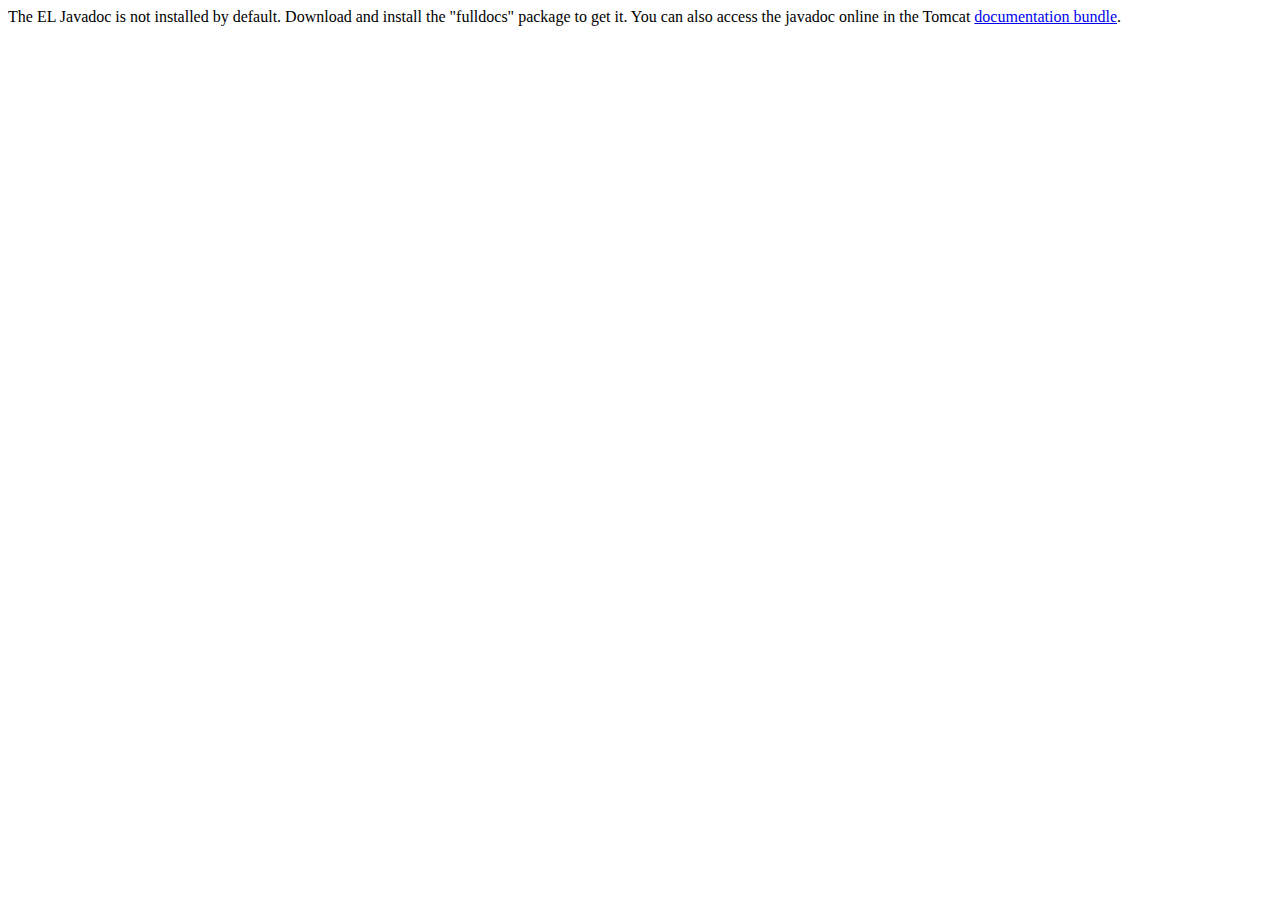
<file: apache-tomcat-10.0.27/webapps/docs/elapi/index.html>
<!--
  Licensed to the Apache Software Foundation (ASF) under one or more
  contributor license agreements.  See the NOTICE file distributed with
  this work for additional information regarding copyright ownership.
  The ASF licenses this file to You under the Apache License, Version 2.0
  (the "License"); you may not use this file except in compliance with
  the License.  You may obtain a copy of the License at

      http://www.apache.org/licenses/LICENSE-2.0

  Unless required by applicable law or agreed to in writing, software
  distributed under the License is distributed on an "AS IS" BASIS,
  WITHOUT WARRANTIES OR CONDITIONS OF ANY KIND, either express or implied.
  See the License for the specific language governing permissions and
  limitations under the License.
-->
<!DOCTYPE html>
<html>
    <head>
    <meta charset="UTF-8" />
    <title>API docs</title>
</head>

<body>

The EL Javadoc is not installed by default. Download and install
the "fulldocs" package to get it.

You can also access the javadoc online in the Tomcat
<a href="https://tomcat.apache.org/tomcat-10.0-doc/">
documentation bundle</a>.

</body>
</html>
</file>
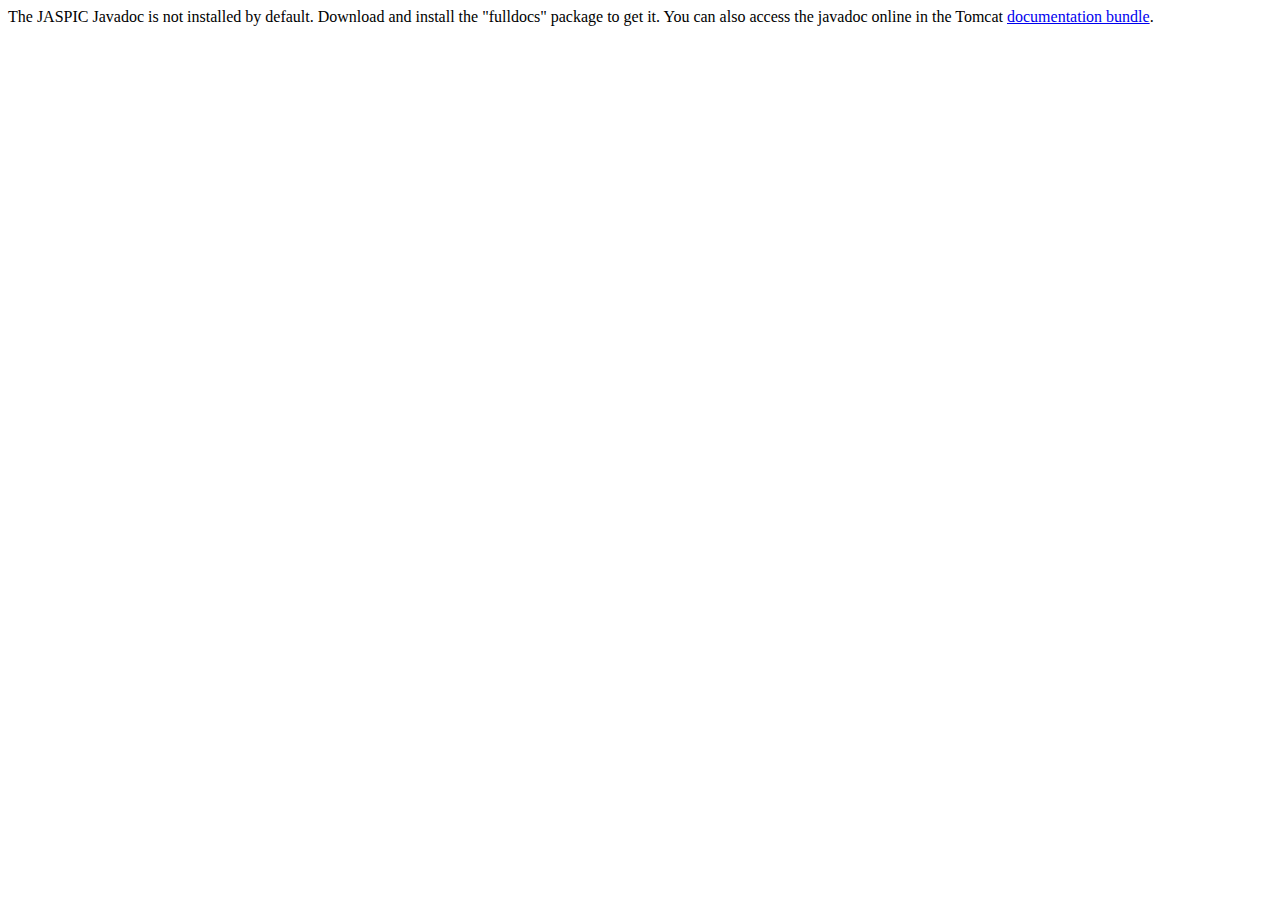
<file: apache-tomcat-10.0.27/webapps/docs/jaspicapi/index.html>
<!--
  Licensed to the Apache Software Foundation (ASF) under one or more
  contributor license agreements.  See the NOTICE file distributed with
  this work for additional information regarding copyright ownership.
  The ASF licenses this file to You under the Apache License, Version 2.0
  (the "License"); you may not use this file except in compliance with
  the License.  You may obtain a copy of the License at

      http://www.apache.org/licenses/LICENSE-2.0

  Unless required by applicable law or agreed to in writing, software
  distributed under the License is distributed on an "AS IS" BASIS,
  WITHOUT WARRANTIES OR CONDITIONS OF ANY KIND, either express or implied.
  See the License for the specific language governing permissions and
  limitations under the License.
-->
<!DOCTYPE html>
<html>
<head>
    <meta charset="UTF-8" />
    <title>API docs</title>
</head>

<body>

The JASPIC Javadoc is not installed by default. Download and install
the "fulldocs" package to get it.

You can also access the javadoc online in the Tomcat
<a href="https://tomcat.apache.org/tomcat-10.0-doc/">
    documentation bundle</a>.

</body>
</html>
</file>
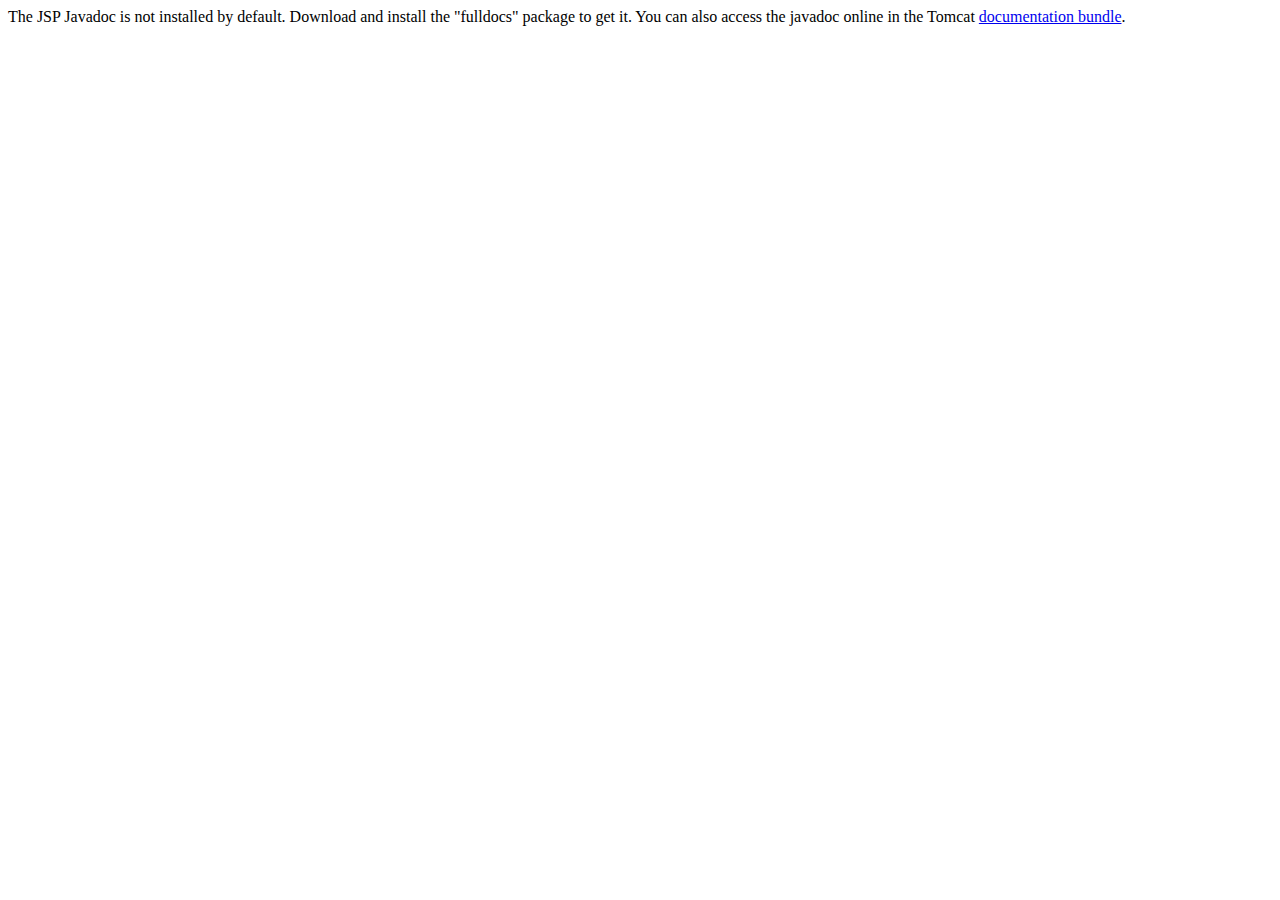
<file: apache-tomcat-10.0.27/webapps/docs/jspapi/index.html>
<!--
  Licensed to the Apache Software Foundation (ASF) under one or more
  contributor license agreements.  See the NOTICE file distributed with
  this work for additional information regarding copyright ownership.
  The ASF licenses this file to You under the Apache License, Version 2.0
  (the "License"); you may not use this file except in compliance with
  the License.  You may obtain a copy of the License at

      http://www.apache.org/licenses/LICENSE-2.0

  Unless required by applicable law or agreed to in writing, software
  distributed under the License is distributed on an "AS IS" BASIS,
  WITHOUT WARRANTIES OR CONDITIONS OF ANY KIND, either express or implied.
  See the License for the specific language governing permissions and
  limitations under the License.
-->
<!DOCTYPE html>
<html>
    <head>
    <meta charset="UTF-8" />
    <title>API docs</title>
</head>

<body>

The JSP Javadoc is not installed by default. Download and install
the "fulldocs" package to get it.

You can also access the javadoc online in the Tomcat
<a href="https://tomcat.apache.org/tomcat-10.0-doc/">
documentation bundle</a>.

</body>
</html>
</file>
<file: Assignment1/webapps/Part4/part4.css>
div {
    padding-top: 0.5rem;
    padding-bottom: 0.5rem;
}
</file>
<file: apache-tomcat-10.0.27/webapps/docs/images/docs-stylesheet.css>
@charset "utf-8";
/*
  Licensed to the Apache Software Foundation (ASF) under one or more
  contributor license agreements.  See the NOTICE file distributed with
  this work for additional information regarding copyright ownership.
  The ASF licenses this file to You under the Apache License, Version 2.0
  (the "License"); you may not use this file except in compliance with
  the License.  You may obtain a copy of the License at

      http://www.apache.org/licenses/LICENSE-2.0

  Unless required by applicable law or agreed to in writing, software
  distributed under the License is distributed on an "AS IS" BASIS,
  WITHOUT WARRANTIES OR CONDITIONS OF ANY KIND, either express or implied.
  See the License for the specific language governing permissions and
  limitations under the License.
*/

/* Fonts */
@import url("fonts/fonts.css");

/* General style */

h1, h2, h3, h4, h5, h6, th {
  font-weight: 600;
}

body {
  margin: 0;
}

body, input {
  font-family: 'Open Sans', sans-serif;
  font-size: 10.5pt;
}

code, pre {
  font-family: Consolas, monospace;
}

img {
  border: 0;
}

table {
  border-collapse: collapse;
  text-align: left;
}
table *:not(table) {
  /* Prevent border-collapsing for table child elements like <div> */
  border-collapse: separate;
}

th {
  text-align: left;
}

main {
  /* Remove this once all IEs support <main> element */
  display: block;
}


/* Layout */

#wrapper {
  min-width: 400px;
}

#header {
  border-bottom: 1px solid #bbb;
}

@media not print {
    #header {
        box-shadow: 0 0 7px #aaa;
    }
}

#header > div {
  padding-left: 15px;
  padding-right: 15px;

  /* Work-around for old browsers: */
  background-color: #F8F3E4;
  background: linear-gradient(to bottom, #ffffff -10%, #F8F3E4 100%);
  position: relative;
}

#header .logo {
  float: left;
  padding-top: 10px;
  min-width: 190px;
}

#header .logo  img{
  /* To avoid that the Font Descender being added to the parent div's height */
  vertical-align: middle;
}

#header .asfLogo {
  float: right;
  position: relative;
  top: 8px;
}

#header h1 {
  margin-top: 0.6em;
  margin-bottom: 0;
}

#header .versionInfo {
  font-size: 13pt;
  margin-bottom: 1em;
}

#middle {
  display: table;
  table-layout: fixed;
  margin: 0;
  width: 100%;
}
#middle > div { display: table-row; }
#middle > div > div { display: table-cell; vertical-align: top; }



#mainLeft {
  width: 190px;
}

#mainLeft > div {
  margin-top: -1px; /* to overwrite border of element above */
  padding-left: 16px;
  padding-right: 14px;
  padding-top: 6px;
  padding-bottom: 15px;
  background-color: #F8F3E4;
  border-right: 1px solid #bbb;
  border-bottom: 1px solid #bbb;
  font-size: 10pt;
  border-bottom-right-radius: 20px;
  box-shadow: 0 0 5px #aaa;
}

#mainLeft h2 {
  margin-bottom: 0.2em;
  font-size: 1.2em;
}

#mainLeft ul {
  padding: 0;
  margin: 0;
  list-style-type: none;
}

#mainLeft ul a {
  text-indent: -0.6em;
  padding-left: 1.4em;
  display: block;
  text-decoration: none;
  color: #444;
}
#mainLeft ul a:hover {
  color: #000;
  background-color: #D1c9b9;
}

#mainRight {
  padding-left: 14px;
  padding-right: 20px;

}

#footer {
  margin-top: 30px;
  padding-top: 20px;
  padding-bottom: 20px;
  padding-left: 20px;
  padding-right: 20px;
  border-top: 1px solid #ccc;
  color: #444;
  text-align: center;
  /* font-style: italic; */
  font-size: 9pt;
}


/* Content */

#content div.text {
  padding-left: 1em;
  padding-left: 1em;
}

#content h3, #content h4, #content h5, #content h6 {
  padding-left: 5px;
  padding-right: 5px;
  background-color: #eaeaea;
}

@media not print {
    #content h3, #content h4, #content h5, #content h6 {
        border: 1px solid #ccc;
        border-radius: 4px;
    }
}

#content h4, #content h5, #content h6 {
  background-color: #f6f6f6;
}

code {
  background-color: rgb(224,255,255);
}

div.codeBox pre code, code.attributeName, code.propertyName, code.noHighlight, .noHighlight code {
  background-color: transparent;
}
div.codeBox {
  overflow: auto;
  margin: 1em 0;
}
div.codeBox pre {
  margin: 0;
  padding: 4px;
  border: 1px solid #999;
  border-radius: 5px;
  background-color: #eff8ff;
  display: table; /* To prevent <pre>s from taking the complete available width. */
  /*
  When it is officially supported, use the following CSS instead of display: table
  to prevent big <pre>s from exceeding the browser window:
  max-width: available;
  width: min-content;
  */
}

div.codeBox pre.wrap {
  white-space: pre-wrap;
}


table.defaultTable tr, table.detail-table tr {
    border: 1px solid #CCC;
}

table.defaultTable tr:nth-child(even), table.detail-table tr:nth-child(even) {
    background-color: #FAFBFF;
}

table.defaultTable tr:nth-child(odd), table.detail-table tr:nth-child(odd) {
    background-color: #EEEFFF;
}

table.defaultTable th, table.detail-table th {
  background-color: #88b;
  color: #fff;
}

table.defaultTable th, table.defaultTable td, table.detail-table th, table.detail-table td {
  padding: 5px 8px;
}


p.notice {
  border: 1px solid rgb(255, 0, 0);
  background-color: rgb(238, 238, 238);
  color: rgb(0, 51, 102);
  padding: 0.5em;
  margin: 1em 2em 1em 1em;
}


/* Changelog-Styles */

ul.changelog {
  padding-left: 1em;
  list-style-type: none;
}

ul.changelog  li{
  padding-top: 5px;
  padding-bottom: 5px;
}

ul.changelog img {
  vertical-align: middle
}


/* Printer-only Styles */
@media print {
    .noPrint { display: none; }
    #middle > div > div#mainLeft { display: none; }
    a { color: inherit; text-decoration: none; }
}

/* Fix for Comments section which contains a <h4> */
#comments_thread h1, #comments_thread h2, #comments_thread h3, #comments_thread h4, #comments_thread h5, #comments_thread h6 {
    border: none;
    background-color: transparent;
}
</file>
